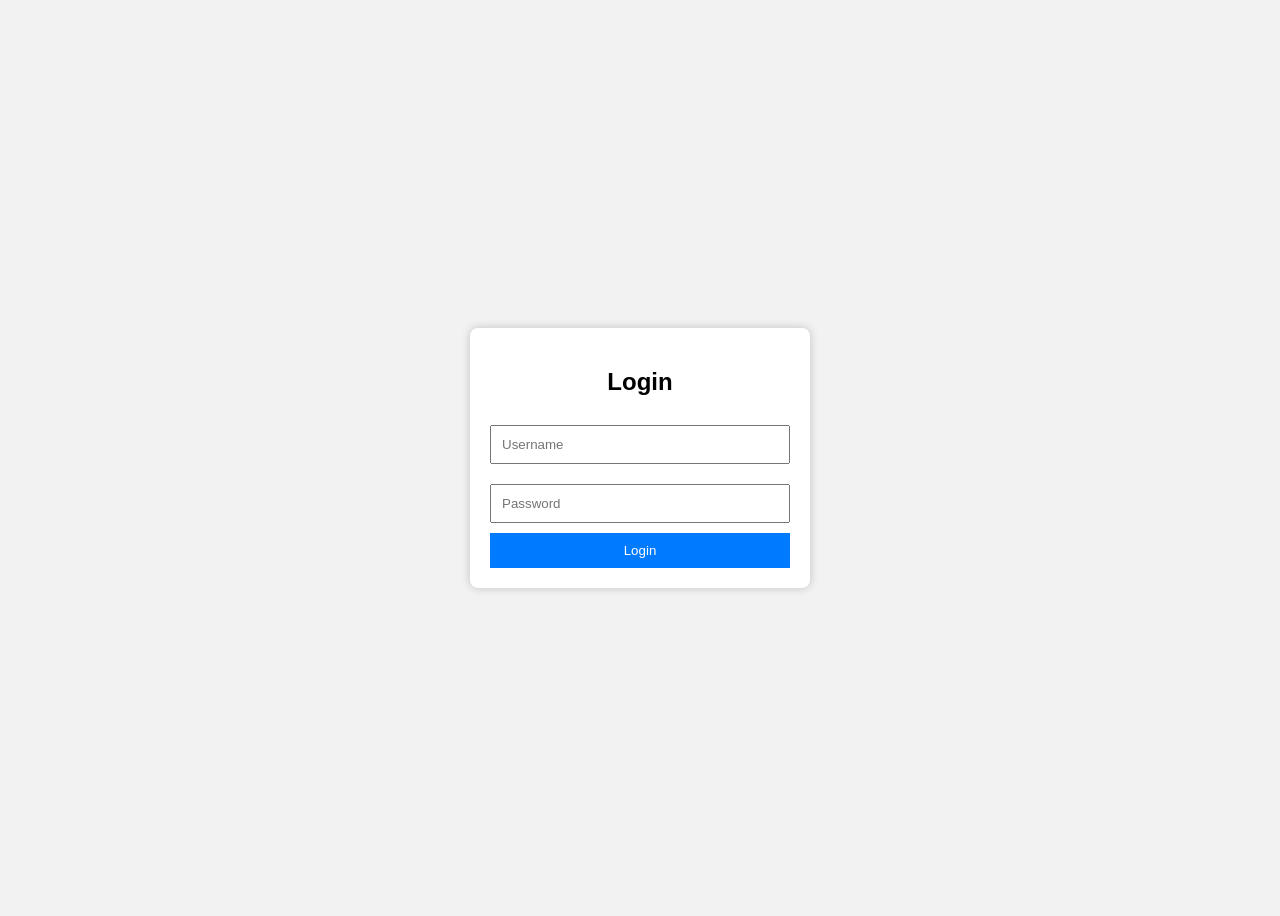
<file: index.html>
<!DOCTYPE html>
<html lang="id">
<head>
<meta charset="UTF-8">
<meta name="viewport" content="width=device-width, initial-scale=1.0">
<title>Login</title>

<style>
body{
    font-family: Arial, sans-serif;
    background:#f2f2f2;
    display:flex;
    justify-content:center;
    align-items:center;
    height:100vh;
}

.login{
    background:white;
    padding:20px;
    width:300px;
    border-radius:8px;
    box-shadow:0 0 10px rgba(0,0,0,0.2);
}

h2{
    text-align:center;
}

input{
    width:100%;
    padding:10px;
    margin:10px 0;
    box-sizing:border-box;
}

button{
    width:100%;
    padding:10px;
    background:#007bff;
    color:white;
    border:none;
    cursor:pointer;
}

button:hover{
    background:#0056b3;
}
</style>
</head>

<body>

<div class="login">
    <h2>Login</h2>

    <input type="text" id="username" placeholder="Username">
    <input type="password" id="password" placeholder="Password">

    <button onclick="login()">Login</button>
</div>

<script>
function login(){
    let username = document.getElementById("username").value;
    let password = document.getElementById("password").value;

    if(username === "admin" && password === "admin123"){
        alert("Login berhasil");
        window.location.href = "dashboard.html";
    }else{
        alert("Username atau Password salah!");
    }
}
</script>

</body>
</html>
</file>
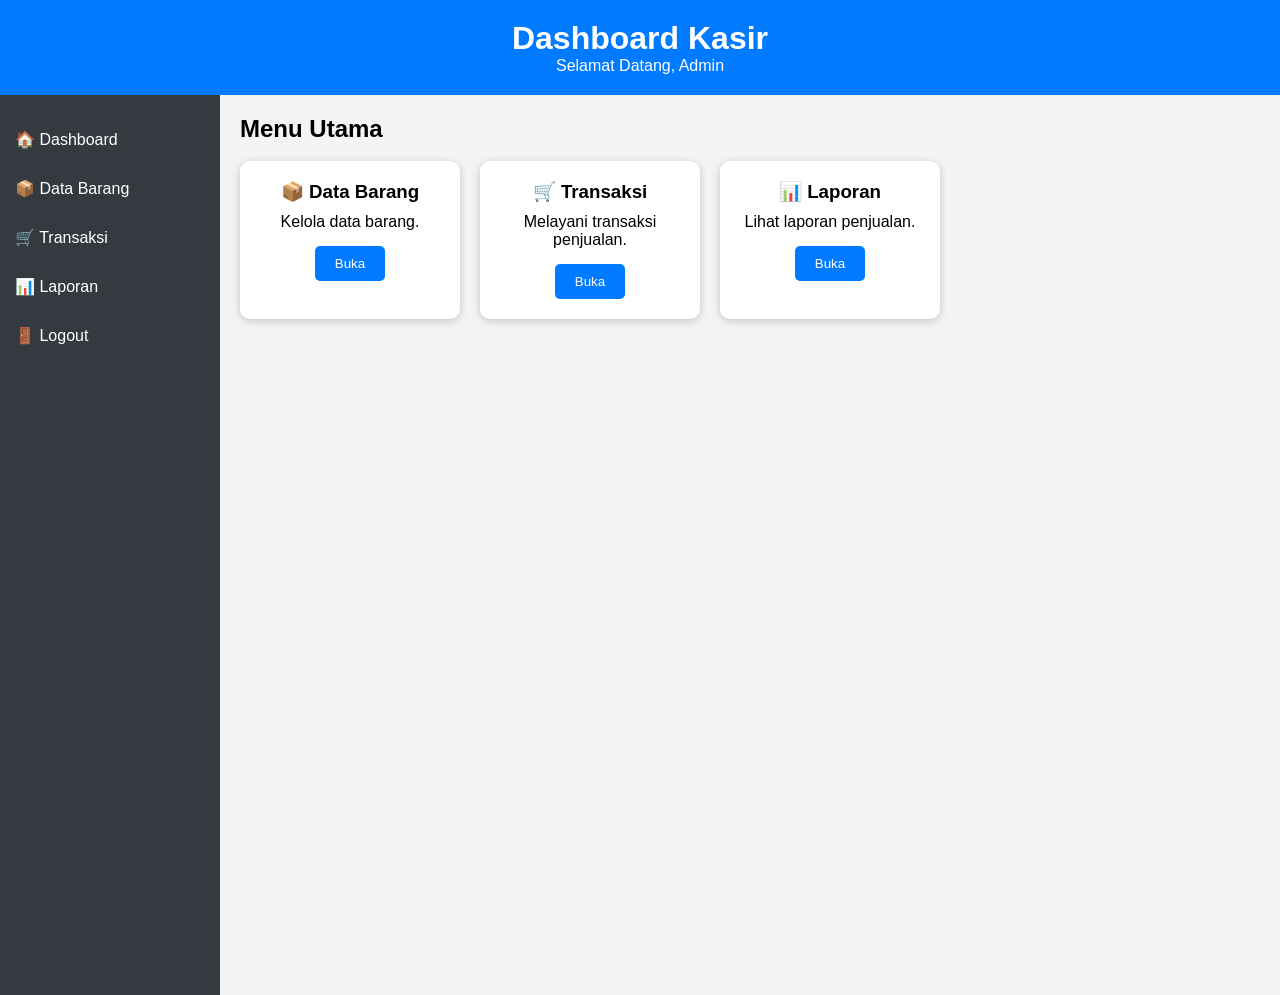
<file: dashboard.html>
<!DOCTYPE html>
<html lang="id">
<head>
<meta charset="UTF-8">
<meta name="viewport" content="width=device-width, initial-scale=1.0">
<title>Dashboard Kasir</title>

<style>
*{
    margin:0;
    padding:0;
    box-sizing:border-box;
    font-family:Arial,sans-serif;
}

body{
    background:#f4f4f4;
}

.header{
    background:#007bff;
    color:white;
    padding:20px;
    text-align:center;
}

.container{
    display:flex;
}

.sidebar{
    width:220px;
    background:#343a40;
    min-height:100vh;
    padding-top:20px;
}

.sidebar a{
    display:block;
    color:white;
    text-decoration:none;
    padding:15px;
}

.sidebar a:hover{
    background:#007bff;
}

.content{
    flex:1;
    padding:20px;
}

.card-container{
    display:flex;
    gap:20px;
    flex-wrap:wrap;
}

.card{
    width:220px;
    background:white;
    padding:20px;
    border-radius:10px;
    box-shadow:0 2px 8px rgba(0,0,0,0.2);
    text-align:center;
}

.card h3{
    margin-bottom:10px;
}

.card p{
    margin-bottom:15px;
}

button{
    background:#007bff;
    color:white;
    border:none;
    padding:10px 20px;
    border-radius:5px;
    cursor:pointer;
}

button:hover{
    background:#0056b3;
}
</style>

</head>
<body>

<div class="header">
    <h1>Dashboard Kasir</h1>
    <p>Selamat Datang, Admin</p>
</div>

<div class="container">

<div class="sidebar">
    <a href="#">🏠 Dashboard</a>
    <a href="databarang.html">📦 Data Barang</a>
    <a href="transaksi.html">🛒 Transaksi</a>
    <a href="laporan.html">📊 Laporan</a>
    <a href="#" onclick="logout()">🚪 Logout</a>
</div>

<div class="content">

<h2>Menu Utama</h2>
<br>

<div class="card-container">

<div class="card">
<h3>📦 Data Barang</h3>
<p>Kelola data barang.</p>
<button onclick="window.location.href='databarang.html'">Buka</button>
</div>

<div class="card">
<h3>🛒 Transaksi</h3>
<p>Melayani transaksi penjualan.</p>
<button onclick="window.location.href='transaksi.html'">Buka</button>
</div>

<div class="card">
<h3>📊 Laporan</h3>
<p>Lihat laporan penjualan.</p>
<button onclick="window.location.href='laporan.html'">Buka</button>
</div>

</div>

</div>

</div>

<script>
function logout(){
    if(confirm("Yakin ingin logout?")){
        window.location.href="index.html";
    }
}
</script>

</body>
</html>
</file>
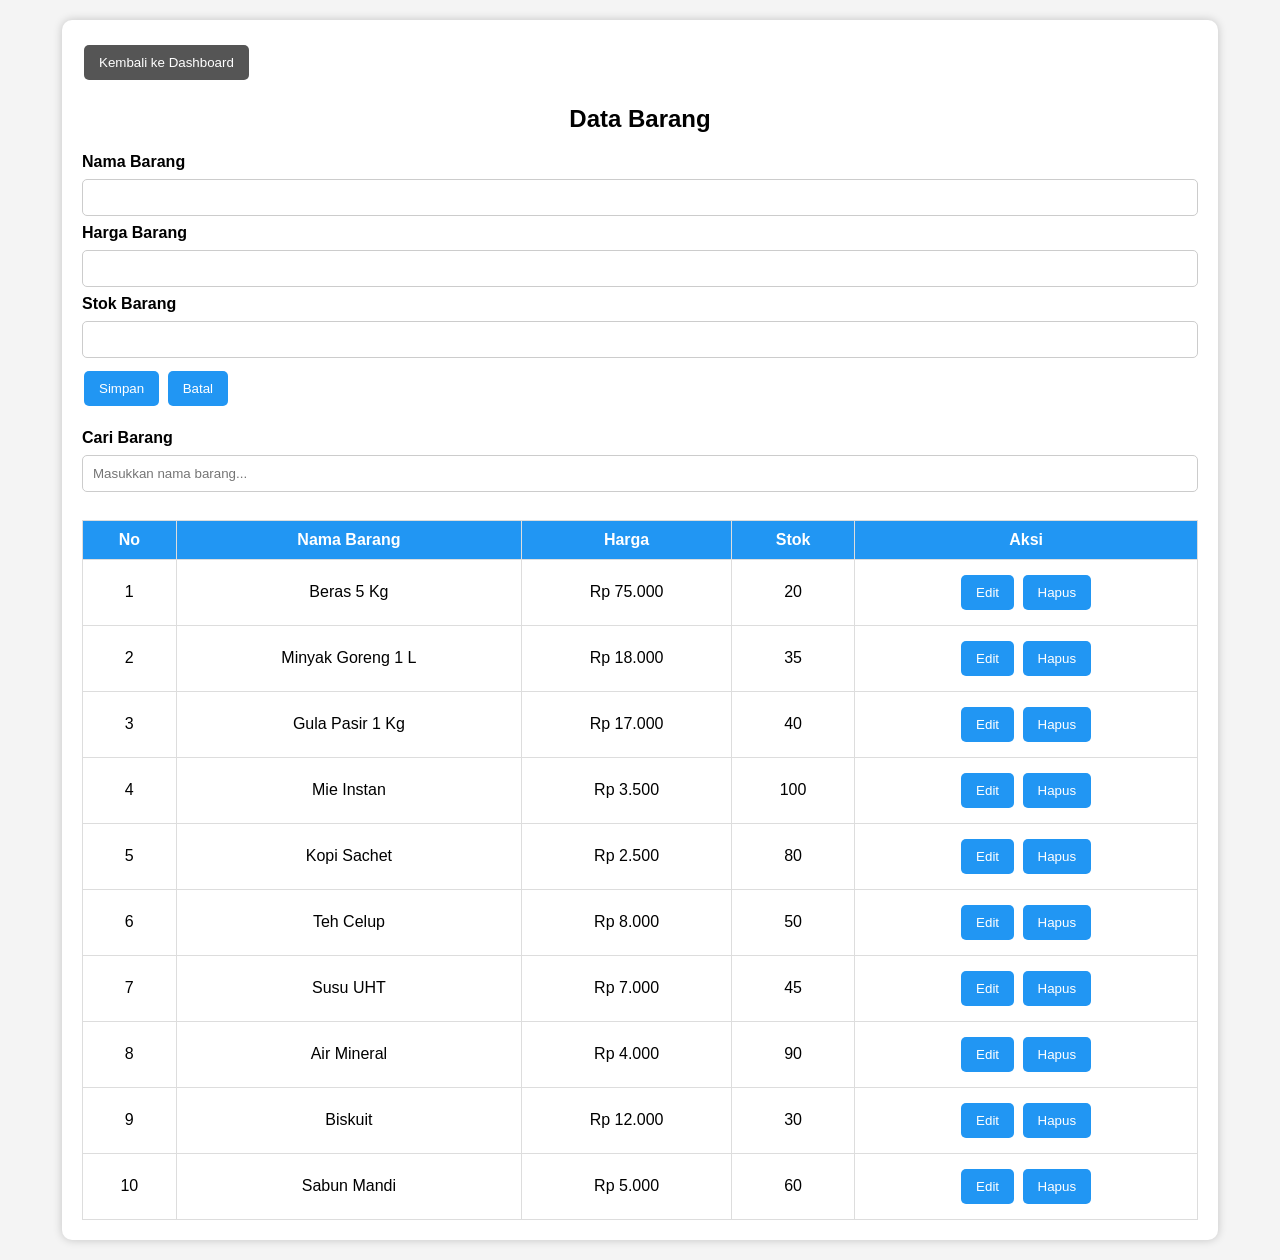
<file: databarang.html>
<!DOCTYPE html>
<html lang="id">
<head>
<meta charset="UTF-8">
<meta name="viewport" content="width=device-width, initial-scale=1.0">
<title>Data Barang</title>

<style>
body{
    font-family:Arial,sans-serif;
    background:#f4f4f4;
    margin:20px;
}

.container{
    width:90%;
    margin:auto;
    background:#fff;
    padding:20px;
    border-radius:10px;
    box-shadow:0 0 10px rgba(0,0,0,.2);
}

h2{
    text-align:center;
}

label{
    font-weight:bold;
}

input{
    width:100%;
    padding:10px;
    margin:8px 0;
    border:1px solid #ccc;
    border-radius:5px;
    box-sizing:border-box;
}

button{
    padding:10px 15px;
    margin:5px 2px;
    border:none;
    border-radius:5px;
    background:#2196F3;
    color:white;
    cursor:pointer;
}

button:hover{
    background:#1976D2;
}

table{
    width:100%;
    border-collapse:collapse;
    margin-top:20px;
}

table th,table td{
    border:1px solid #ddd;
    padding:10px;
    text-align:center;
}

table th{
    background:#2196F3;
    color:white;
}

.back{
    background:#555;
}

.back:hover{
    background:#333;
}
</style>

</head>
<body>

<div class="container">

<a href="dashboard.html">
<button class="back">Kembali ke Dashboard</button>
</a>

<h2>Data Barang</h2>

<input type="hidden" id="index">

<label>Nama Barang</label>
<input type="text" id="nama">

<label>Harga Barang</label>
<input type="number" id="harga">

<label>Stok Barang</label>
<input type="number" id="stok">

<button onclick="simpan()">Simpan</button>
<button onclick="batal()">Batal</button>

<br><br>

<label>Cari Barang</label>
<input type="text" id="cari" placeholder="Masukkan nama barang..." onkeyup="tampil()">

<table>
<thead>
<tr>
<th>No</th>
<th>Nama Barang</th>
<th>Harga</th>
<th>Stok</th>
<th>Aksi</th>
</tr>
</thead>

<tbody id="tabel"></tbody>

</table>

</div>

<script src="databarang.js"></script>

</body>
</html>
</file>
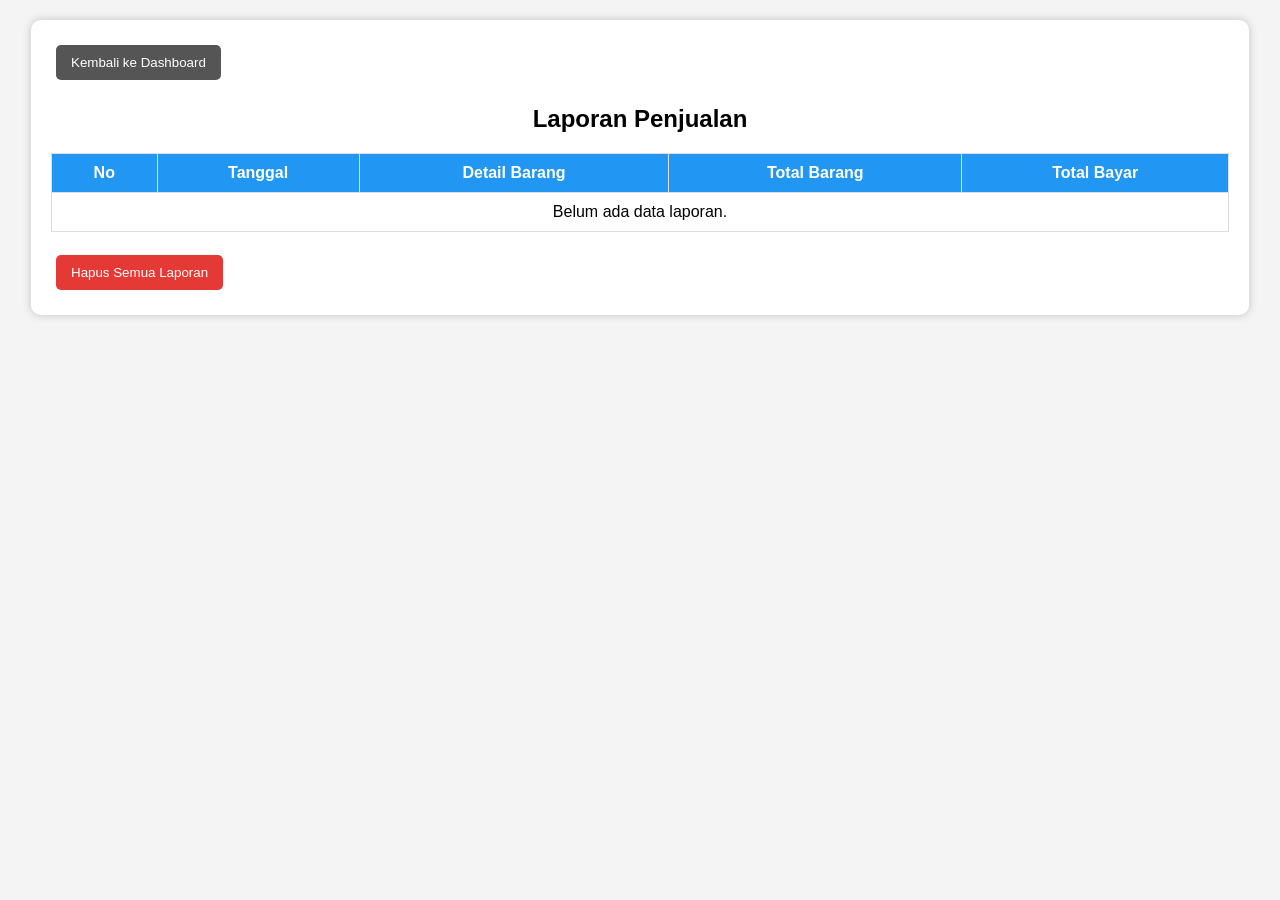
<file: laporan.html>
<!DOCTYPE html>
<html lang="id">
<head>
<meta charset="UTF-8">
<meta name="viewport" content="width=device-width, initial-scale=1.0">
<title>Laporan Penjualan</title>

<style>

body{
    font-family:Arial,sans-serif;
    background:#f4f4f4;
    margin:20px;
}
.search-box{
    margin:15px 0;
    text-align:right;
}

.search-box input{
    width:300px;
    padding:10px;
    border:1px solid #ccc;
    border-radius:5px;
    font-size:14px;
}

.container{
    width:95%;
    margin:auto;
    background:#fff;
    padding:20px;
    border-radius:10px;
    box-shadow:0 0 10px rgba(0,0,0,.2);
}

h2{
    text-align:center;
}

table{
    width:100%;
    border-collapse:collapse;
    margin-top:20px;
}

table th,
table td{
    border:1px solid #ddd;
    padding:10px;
    text-align:center;
}

table th{
    background:#2196F3;
    color:white;
}

button{
    padding:10px 15px;
    margin:5px;
    border:none;
    border-radius:5px;
    cursor:pointer;
    color:white;
    background:#2196F3;
}

button:hover{
    background:#1976D2;
}

.back{
    background:#555;
}

.back:hover{
    background:#333;
}

.hapus{
    background:#e53935;
}

.hapus:hover{
    background:#c62828;
}

.detail{
    text-align:left;
    font-size:14px;
}

</style>

</head>
<body>

<div class="container">

<a href="dashboard.html">
<button class="back">Kembali ke Dashboard</button>
</a>
<h2>Laporan Penjualan</h2>

<table>

<thead>

<tr>
<th>No</th>
<th>Tanggal</th>
<th>Detail Barang</th>
<th>Total Barang</th>
<th>Total Bayar</th>
</tr>

</thead>

<tbody id="tabelLaporan">

</tbody>

</table>

<br>

<button class="hapus" onclick="hapusLaporan()">
Hapus Semua Laporan
</button>

</div>

<script src="laporan.js"></script>

</body>
</html>
</file>
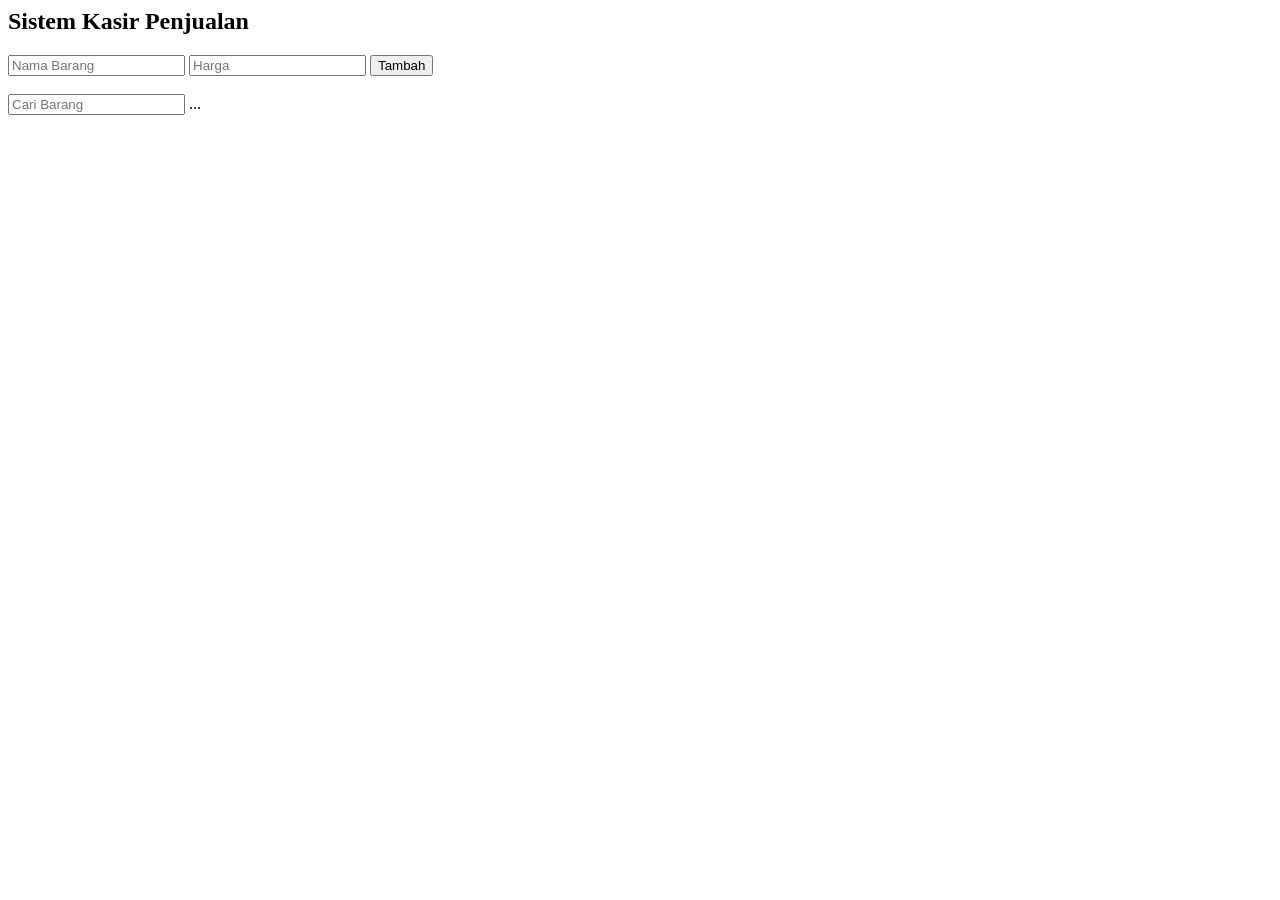
<file: login.html>
<body>

<div class="container">

<h2>Sistem Kasir Penjualan</h2>

<input type="text" id="nama" placeholder="Nama Barang">
<input type="number" id="harga" placeholder="Harga">
<button onclick="tambah()">Tambah</button>

<br><br>

<input type="text" id="cari" placeholder="Cari Barang" onkeyup="tampil()">

<table>
    ...
</table>

</div>

</body>
</file>
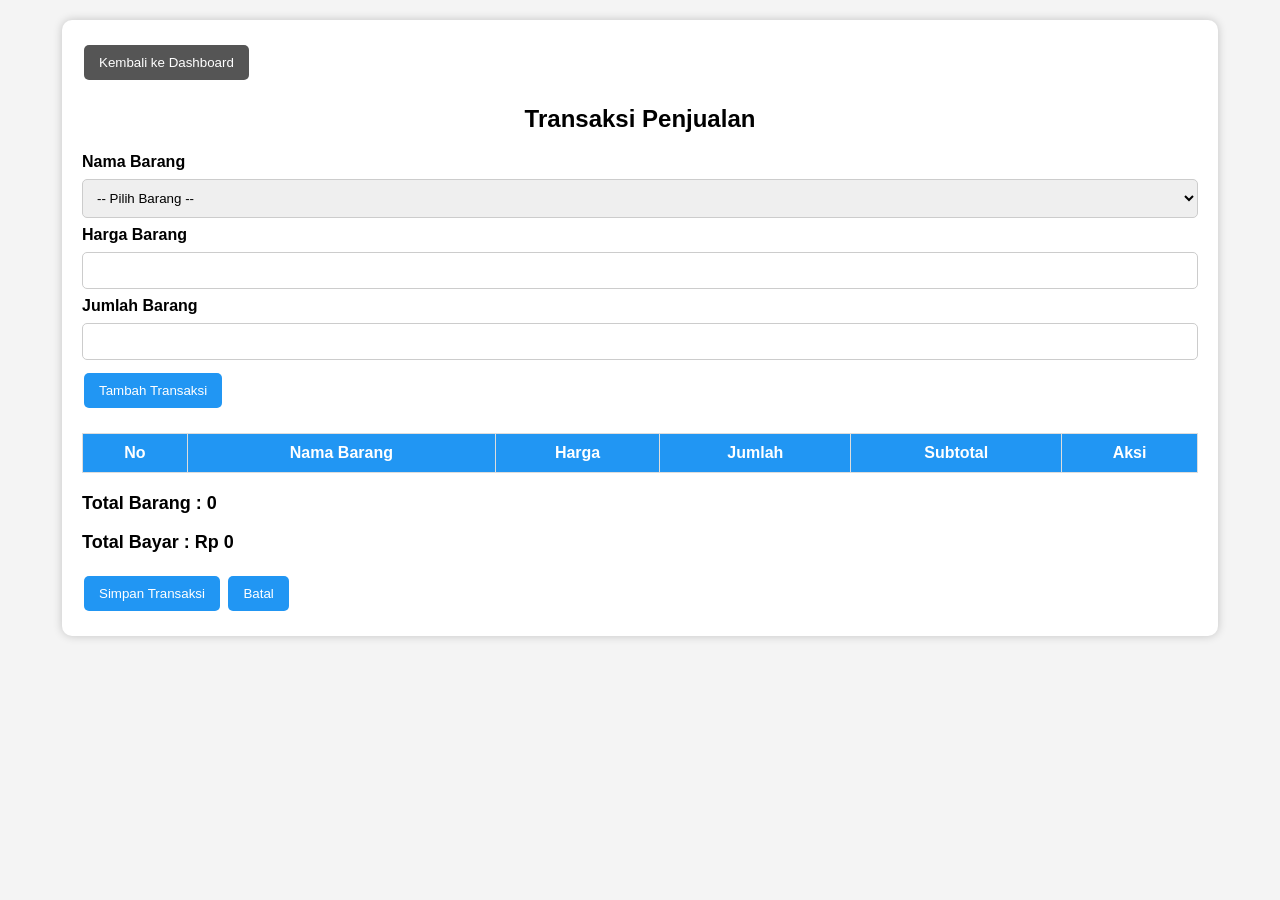
<file: transaksi.html>
<!DOCTYPE html>
<html lang="id">
<head>
<meta charset="UTF-8">
<meta name="viewport" content="width=device-width, initial-scale=1.0">
<title>Transaksi</title>

<style>

body{
    font-family:Arial,sans-serif;
    background:#f4f4f4;
    margin:20px;
}

.container{
    width:90%;
    margin:auto;
    background:#fff;
    padding:20px;
    border-radius:10px;
    box-shadow:0 0 10px rgba(0,0,0,.2);
}

h2{
    text-align:center;
}

label{
    font-weight:bold;
}

select,input{
    width:100%;
    padding:10px;
    margin:8px 0;
    border:1px solid #ccc;
    border-radius:5px;
    box-sizing:border-box;
}

button{
    padding:10px 15px;
    margin:5px 2px;
    border:none;
    border-radius:5px;
    background:#2196F3;
    color:white;
    cursor:pointer;
}

button:hover{
    background:#1976D2;
}

table{
    width:100%;
    border-collapse:collapse;
    margin-top:20px;
}

table th,
table td{
    border:1px solid #ddd;
    padding:10px;
    text-align:center;
}

table th{
    background:#2196F3;
    color:white;
}

.back{
    background:#555;
}

.back:hover{
    background:#333;
}

.total{
    margin-top:20px;
    font-size:18px;
    font-weight:bold;
}

</style>

</head>
<body>

<div class="container">

<a href="dashboard.html">
<button class="back">Kembali ke Dashboard</button>
</a>

<h2>Transaksi Penjualan</h2>

<label>Nama Barang</label>

<select id="barang" onchange="ambilHarga()">
<option value="">-- Pilih Barang --</option>
</select>

<label>Harga Barang</label>

<input type="number" id="harga" readonly>

<label>Jumlah Barang</label>

<input type="number" id="jumlah" min="1">

<button onclick="tambahTransaksi()">Tambah Transaksi</button>

<table>

<thead>

<tr>
<th>No</th>
<th>Nama Barang</th>
<th>Harga</th>
<th>Jumlah</th>
<th>Subtotal</th>
<th>Aksi</th>
</tr>

</thead>

<tbody id="tabelTransaksi">

</tbody>

</table>

<div class="total">
<p>Total Barang : <span id="totalBarang">0</span></p>

<p>Total Bayar : Rp <span id="totalBayar">0</span></p>
</div>

<button onclick="simpanTransaksi()">
Simpan Transaksi
</button>

<button onclick="batalTransaksi()">
Batal
</button>

</div>

<script src="transaksi.js"></script>

</body>
</html>
</file>
